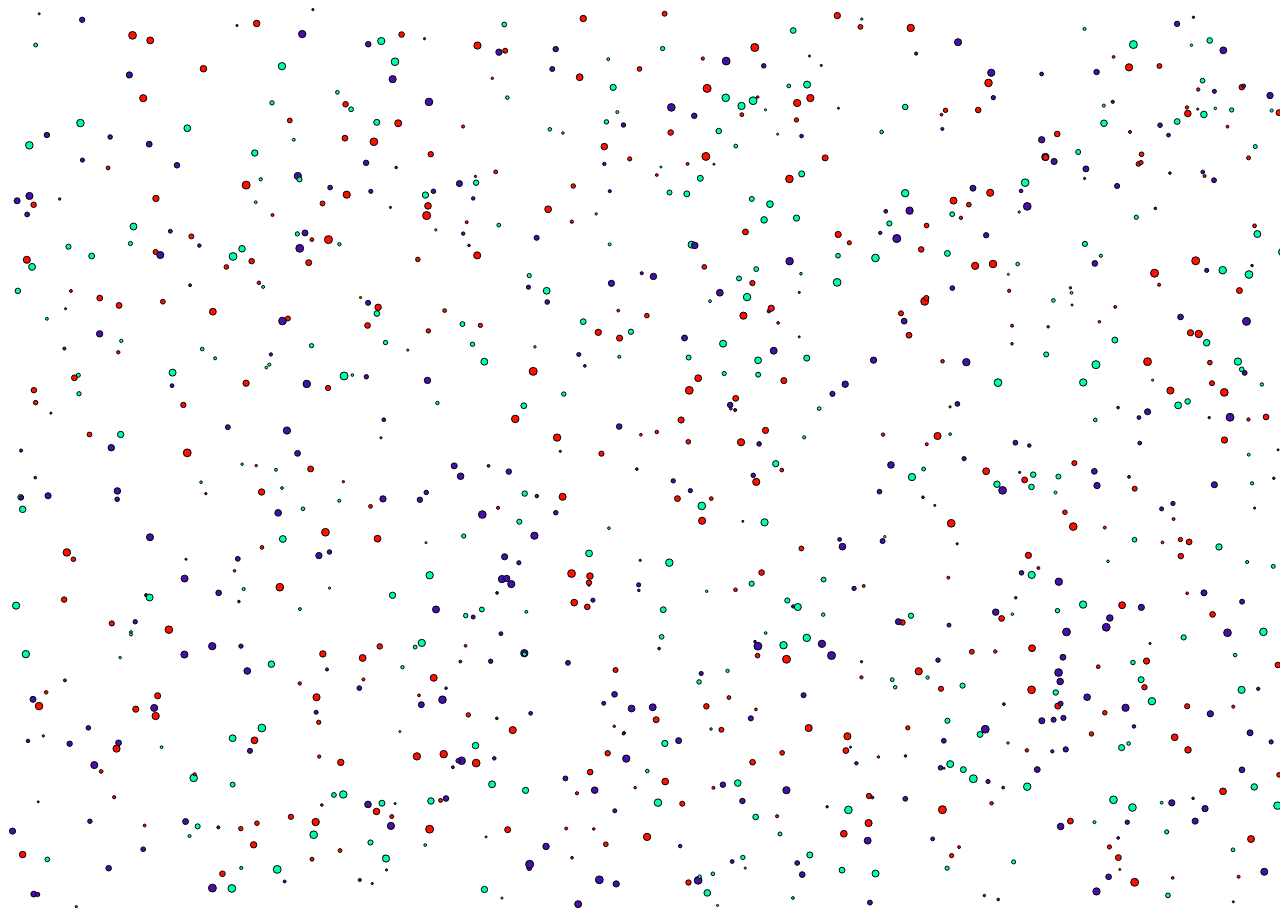
<file: index.html>
<!DOCTYPE html>
<html lang="en">
<head>
    <meta charset="UTF-8">
    <meta http-equiv="X-UA-Compatible" content="IE=edge">
    <meta name="viewport" content="width=device-width, initial-scale=1.0">
    <!-- <link rel="stylesheet" href="./style.css"> -->
    <title>Document</title>
</head>
<body>
    
    <canvas id="canvas"></canvas>

    <!-- <script src="./app.js"></script> -->
    <script src="./animation.js"></script>
</body>
</html>
</file>
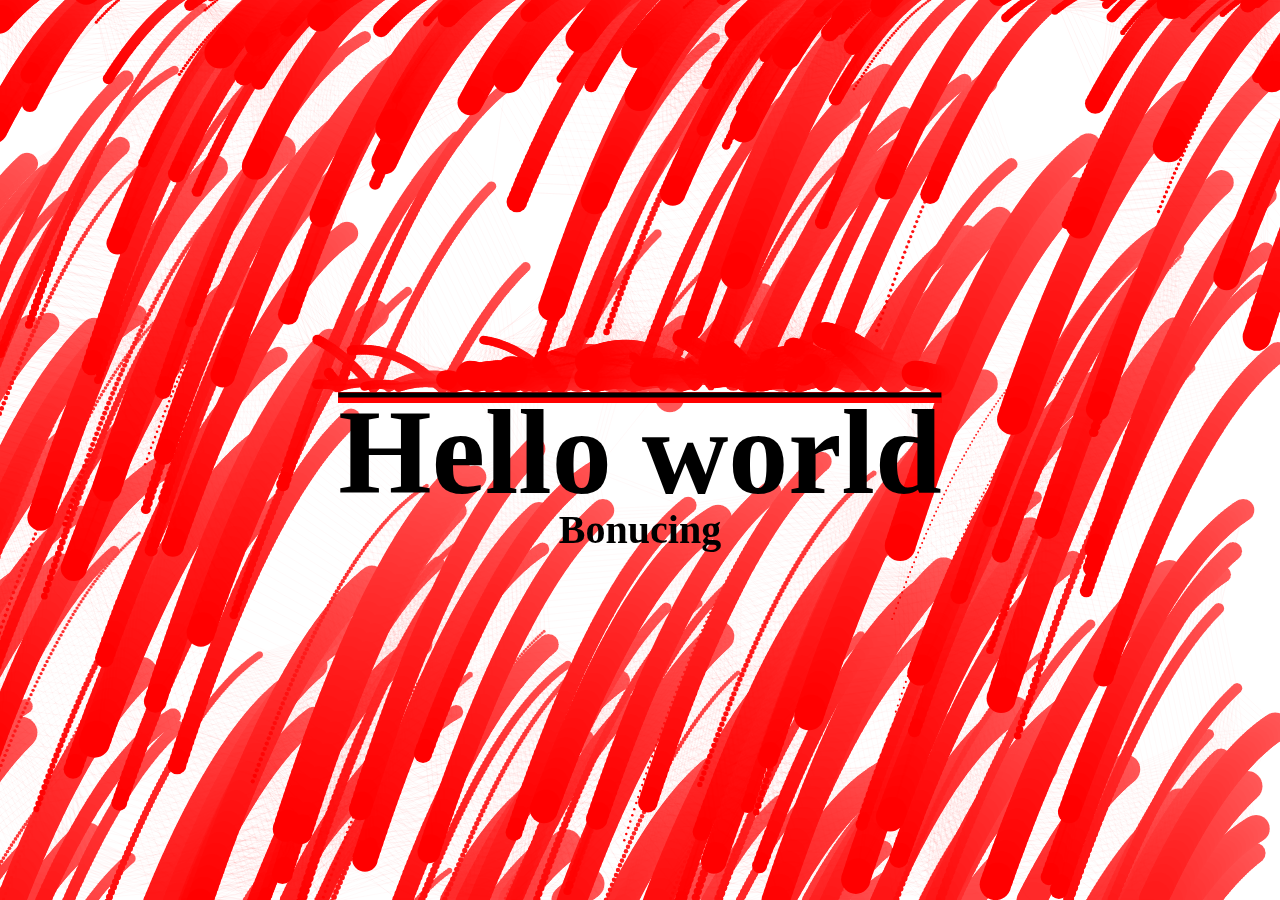
<file: bounce/index.html>
<!DOCTYPE html>
<html lang="en">
  <head>
    <meta charset="UTF-8" />
    <meta http-equiv="X-UA-Compatible" content="IE=edge" />
    <meta name="viewport" content="width=device-width, initial-scale=1.0" />
    <title>Document</title>
    <link rel="stylesheet" href="style.css" />
  </head>
  <body>
    <canvas id="canvas"></canvas>
    <h1 id="title1">Hello world</h1>
    <script src="./app.js"></script>
  </body>
</html>
</file>
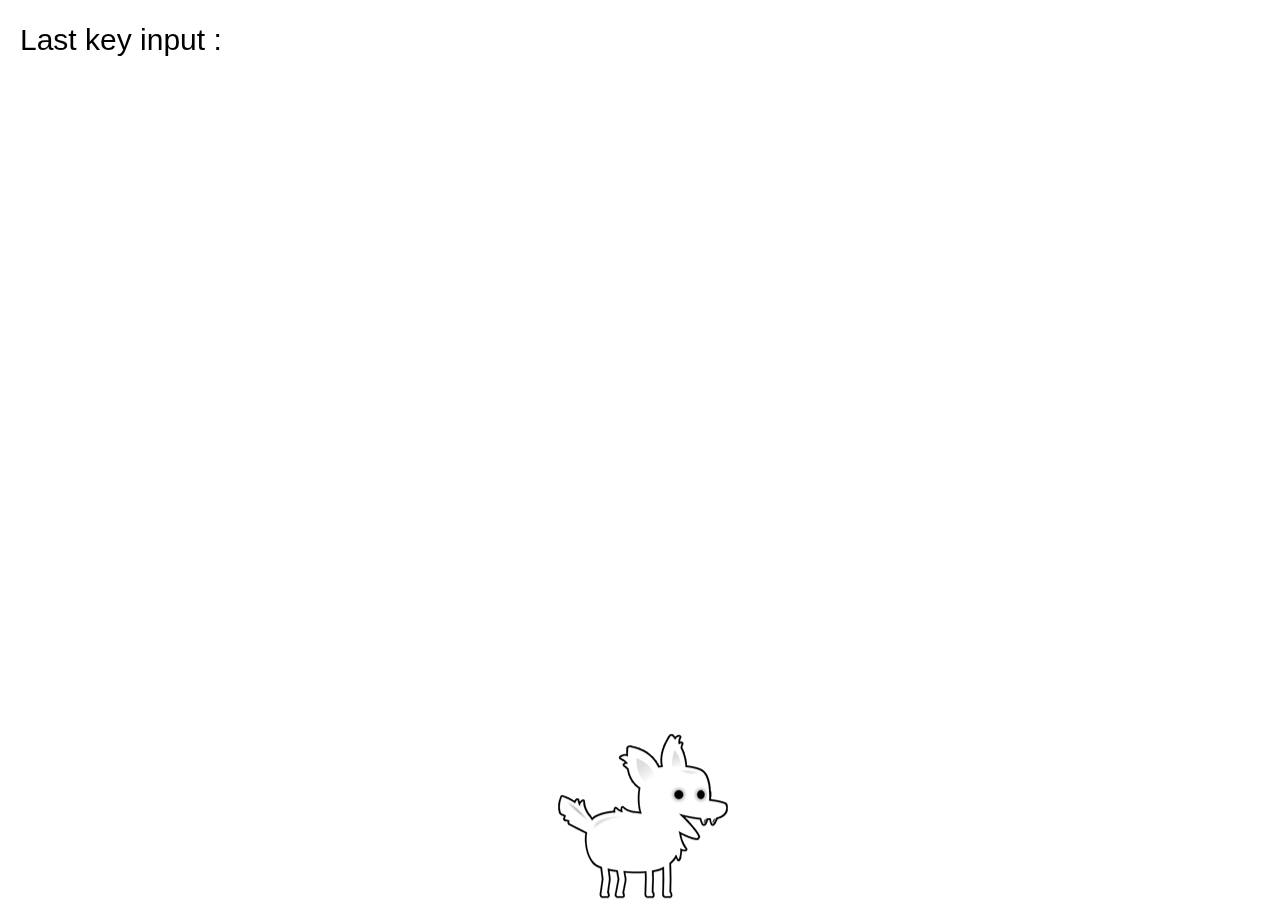
<file: game/index.html>
<!DOCTYPE html>
<html lang="en">
  <head>
    <meta charset="UTF-8" />
    <meta http-equiv="X-UA-Compatible" content="IE=edge" />
    <meta name="viewport" content="width=device-width, initial-scale=1.0" />
    <title>Document</title>
    <link rel="stylesheet" href="./css/main.css" />
  </head>
  <body>
    <canvas id="canvas"></canvas>
    <img src="./dog_left_right_white.png" alt="dogImg" id="dogImg" />
    <h1 id="loading">Loading....</h1>
    <script type="module" src="./js/script.js"></script>
  </body>
</html>
</file>
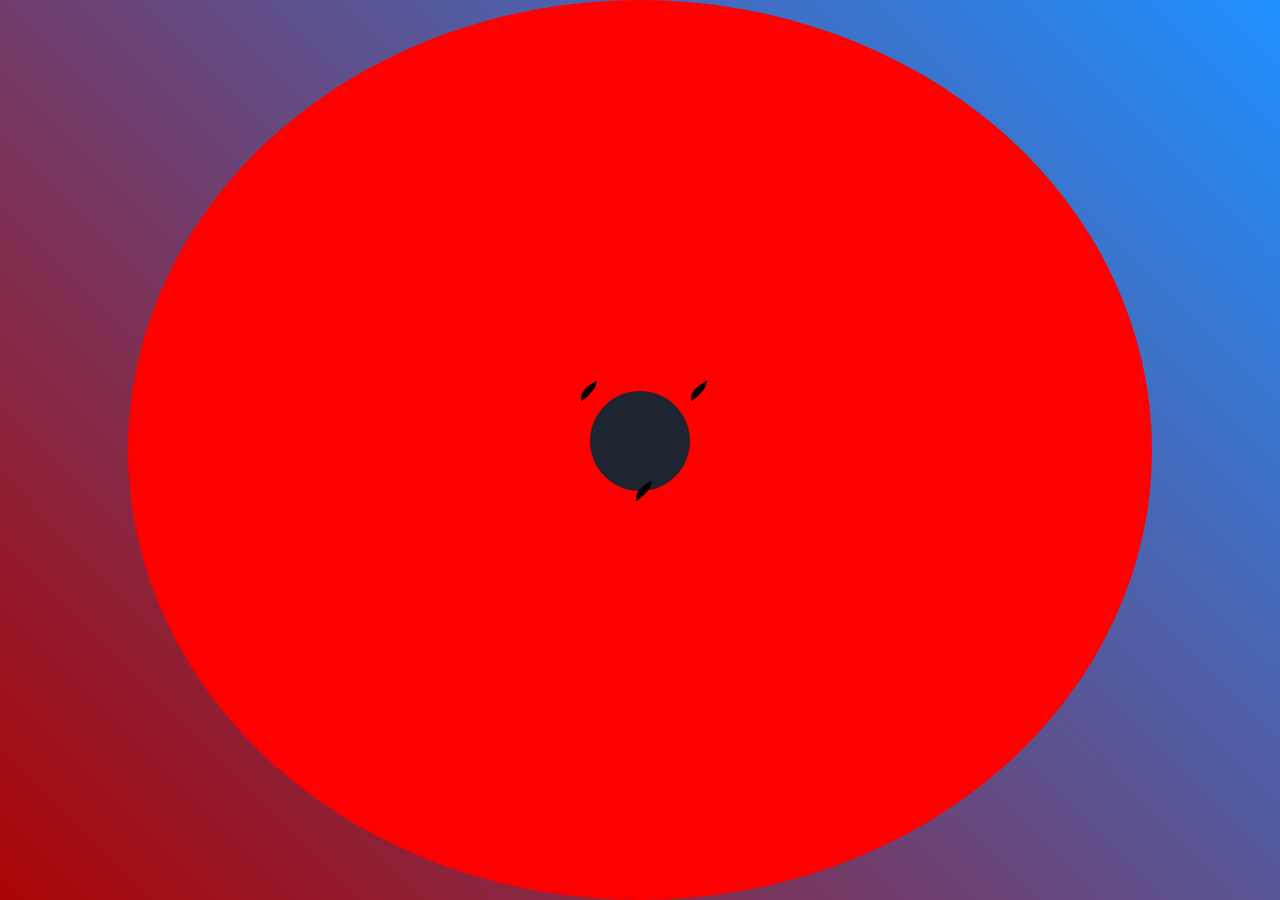
<file: rotation/index.html>
<!DOCTYPE html>
<html lang="en">
  <head>
    <meta charset="UTF-8" />
    <meta http-equiv="X-UA-Compatible" content="IE=edge" />
    <meta name="viewport" content="width=device-width, initial-scale=1.0" />
    <title>Document</title>
    <link rel="stylesheet" href="style.css" />
  </head>
  <body>
    <div class="container">
      <div class="middle-part">
        <div class="side left"></div>
        <div class="round"></div>
        <div class="side right"></div>
      </div>
      <div class="side down"></div>
    </div>
  </body>
</html>
</file>
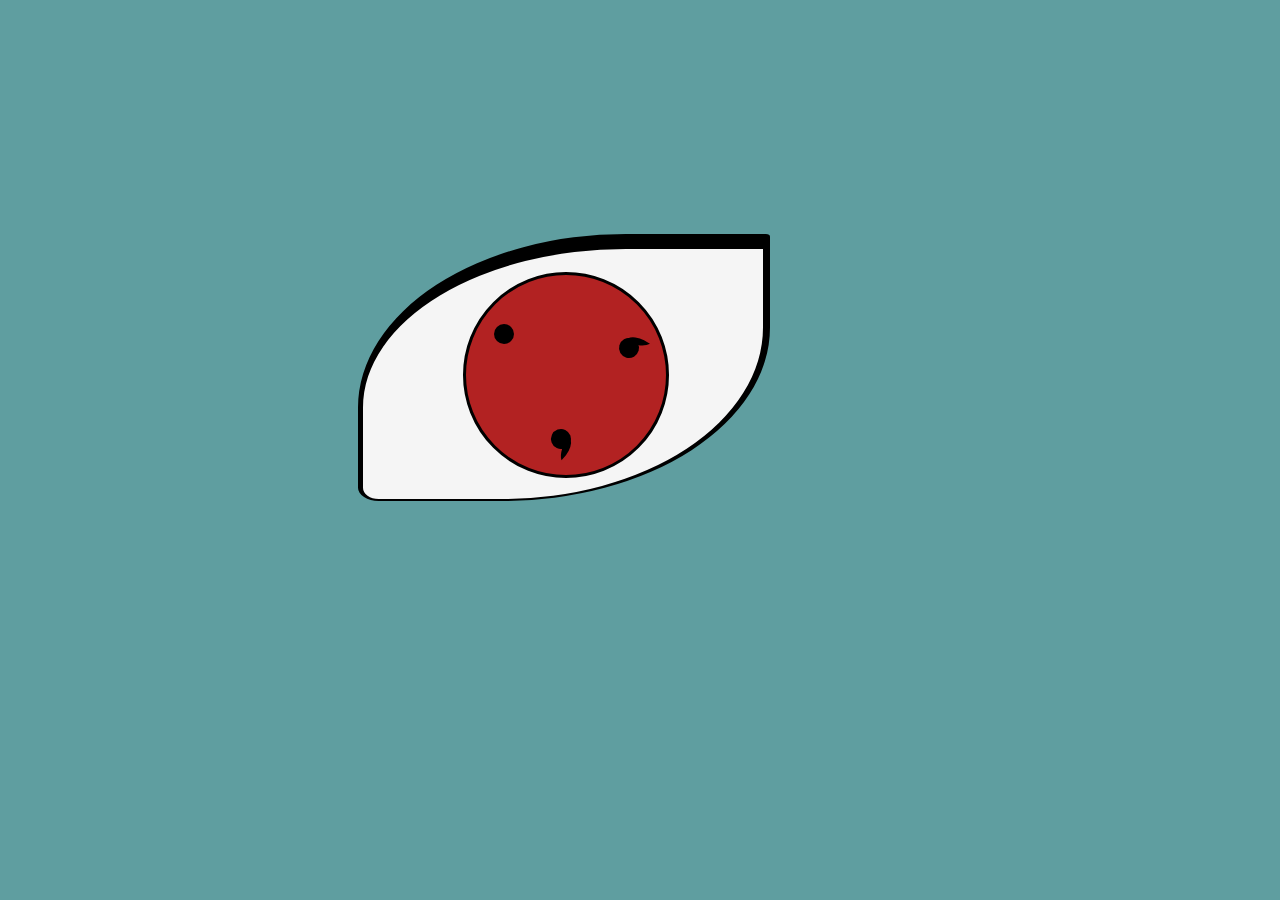
<file: rotation/codepen.html>
<html>
  <head>
    <title>Sharingan!</title>
  </head>
  <link rel="stylesheet" href="codepen.css" />
  <body>
    <div class="container">
      <div id="eye">
        <!--the whites of the eye + eyelash-->
        <div id="sharingan">
          <!--the sharingan eye-->
          <div id="black-outline">
            <!--black sharingan border-->
            <div class="tomoe-circle-1">
              <!-- <div class="triangle-1"></div> -->
              <!--tomoe 1 -->
            </div>
            <div class="tomoe-circle-2">
              <!--tomoe 2-->
              <div class="triangle-2"></div>
            </div>
            <div class="tomoe-circle-3">
              <!--tomoe 3 -->
              <div class="triangle-3"></div>
            </div>
            <!-- <div class="pupil">pupil</div> -->
          </div>
        </div>
      </div>
    </div>
  </body>
</html>
</file>
<file: bounce/style.css>
* {
  margin: 0;
  padding: 0;
  box-sizing: border-box;
}

#canvas {
  position: absolute;
  top: 0;
  left: 0;
  width: 100%;
  height: 100%;
}

#title1 {
  position: absolute;
  top: 50%;
  left: 50%;
  transform: translate(-50%, -50%);
  font-size: 120px;
  line-height: 110px;
  white-space: nowrap;
  border-top: 5px solid black;
}

#title1::before {
  content: "Bonucing";
  position: absolute;
  bottom: -70%;
  font-size: 40px;
  text-align: center;
  width: 100%;
}
</file>
<file: game/css/main.css>
* {
  margin: 0;
  padding: 0;
  box-sizing: border-box;
  font-family: "Helvetica", cursive;
}

body {
  overflow: hidden;
}

canvas {
  top: 0;
  left: 0;
}

img {
  display: none;
}

#loading {
  position: absolute;
  top: 50%;
  width: 100%;
  text-align: center;
  font-size: 80px;
}
</file>
<file: rotation/style.css>
* {
  box-sizing: border-box;
}
html,
body {
  background: linear-gradient(45deg, #ab0404, dodgerblue);
  display: flex;
  justify-content: center;
  margin: 0;
  min-height: 100vh;
  padding: 0;
  width: 100vw;
}

.container {
  display: flex;
  flex-direction: column;
  justify-content: center;
  align-items: center;
  border-radius: 80% ;
  width: 80%;
  height: 100%;
  background: red;
}

.side {
    height: 18px;
  width: 10px;
  background-color: black;
  position: relative;
  top: -9px;
  left: 4px;
  border-radius: 0% 145% 0% 90%;
  transform: rotateZ(60deg) skewY(30deg);
}
.middle-part {
  display: flex;
}

.round {
  background-color: #1e2530;
  border-radius: 100%;
  height: 100px;
  width: 100px;
}
.left {
  animation: spinleft ease-in-out 3s infinite;
}
.right {
  animation: spinright ease-in-out 3s infinite;
}
.down {
  animation: spindown ease-in-out 3s infinite;
}

@keyframes spinleft {
  0% {
    transform: translate(40px, 10px) rotate(0deg);
  }
  25% {
    transform: translate(50px, 90px) rotate(20deg);
  }
  40% {
    transform: translate(40px, 100px) rotate(20deg);
  }
  30% {
    transform: translate(60px, 100px) rotate(30deg);
  }
  40% {
    transform: translate(70px, 100px) rotate(40deg);
  }
  50% {
    transform: translate(80px, 100px) rotate(50deg);
  }
  100% {
    transform: translate(90px, 100px) rotate(60deg);
  }
}
@keyframes spinright {
  0% {
    transform: translate(-0px, -0px) rotate(0deg);
  }
  25% {
    transform: translate(-20px, -20px) rotate(20deg);
  }
  40% {
    transform: translate(-40px, -30px) rotate(20deg);
  }
  30% {
    transform: translate(-60px, -60px) rotate(30deg);
  }
  40% {
    transform: translate(-80px, -70px) rotate(40deg);
  }
  50% {
    transform: translate(-90px, -80px) rotate(50deg);
  }
  100% {
    transform: translate(-100px, -100px) rotate(80deg);
  }
}
@keyframes spindown {
  0% {
    transform: translate(-0px, -10px) rotate(0deg);
  }
  25% {
    transform: translate(50px, -90px) rotate(20deg);
  }
  40% {
    transform: translate(40px, -100px) rotate(20deg);
  }
  30% {
    transform: translate(60px, -100px) rotate(30deg);
  }
  40% {
    transform: translate(70px, -100px) rotate(40deg);
  }
  50% {
    transform: translate(80px, -100px) rotate(60deg);
  }
  100% {
    transform: translate(90px, -100px) rotate(90deg);
  }
}
</file>
<file: rotation/codepen.css>
body {
  margin: 20px;
  background-color: cadetblue;
}

.container {
  width: 90%;
  margin: 20px;
  padding: 20px;
}

/*base elements*/

#eye {
  position: absolute;
  top: 26%;
  left: 28%;
  background-color: whitesmoke;
  height: 250px;
  width: 400px;
  border-radius: 65% 0;
  /*  transform: skew(-5deg);*/
  border-top: solid black 15px;
  border-left: solid black 5px;
  border-right: solid black 7px;
  border-bottom: solid black 2px;
  border-bottom-left-radius: 5%;
  border-top-right-radius: 1%;
}

#sharingan {
  background-color: firebrick;
  border-radius: 50%;
  border: solid black;
  height: 200px;
  width: 200px;
  position: absolute;
  top: 9%;
  left: 25%;
  animation: sharingans 3s linear infinite;
}

#black-outline {
  margin-top: 14%;
  margin-left: 14%;
  position: absolute;
  width: 70%;
  height: 70%;
  /* border: solid black; */
  border-radius: 50%;
}

.tomoe-circle-1 {
  position: absolute;
  margin-top: 15%;
  height: 20px;
  width: 20px;
  background-color: black;
  border-radius: 50%;
}

.triangle-1 {
  height: 18px;
  width: 10px;
  background-color: black;
  position: relative;
  top: -9px;
  left: 4px;
  border-radius: 0% 145% 0% 90%;
  transform: rotateZ(60deg) skewY(30deg);
}

.tomoe-circle-2 {
  position: absolute;
  margin-top: 25%;
  right: -3%;
  height: 20px;
  width: 20px;
  background-color: black;
  border-radius: 50%;
  transform: rotate(60deg);
}

.triangle-2 {
  height: 18px;
  width: 10px;
  background-color: black;
  position: relative;
  top: -9px;
  left: 4px;
  border-radius: 0% 145% 0% 90%;
  transform: rotateZ(60deg) skewY(30deg);
}

.tomoe-circle-3 {
  position: absolute;
  margin-top: 90%;
  right: 45%;
  height: 20px;
  width: 20px;
  background-color: black;
  border-radius: 50%;
  transform: rotate(160deg);
}

.triangle-3 {
  height: 18px;
  width: 10px;
  background-color: black;
  position: relative;
  top: -9px;
  left: 4px;
  border-radius: 0% 145% 0% 90%;
  transform: rotateZ(60deg) skewY(30deg);
}

.pupil {
  background-color: black;
  height: 40px;
  width: 40px;
  border-radius: 50%;
  position: relative;
  left: 35%;
  top: 35%;
  box-shadow: 0px 0px 70px black;
}

/*keyframe animation*/
@keyframes sharingans {
  to {
    transform: rotate(60deg);
  }
}
</file>
